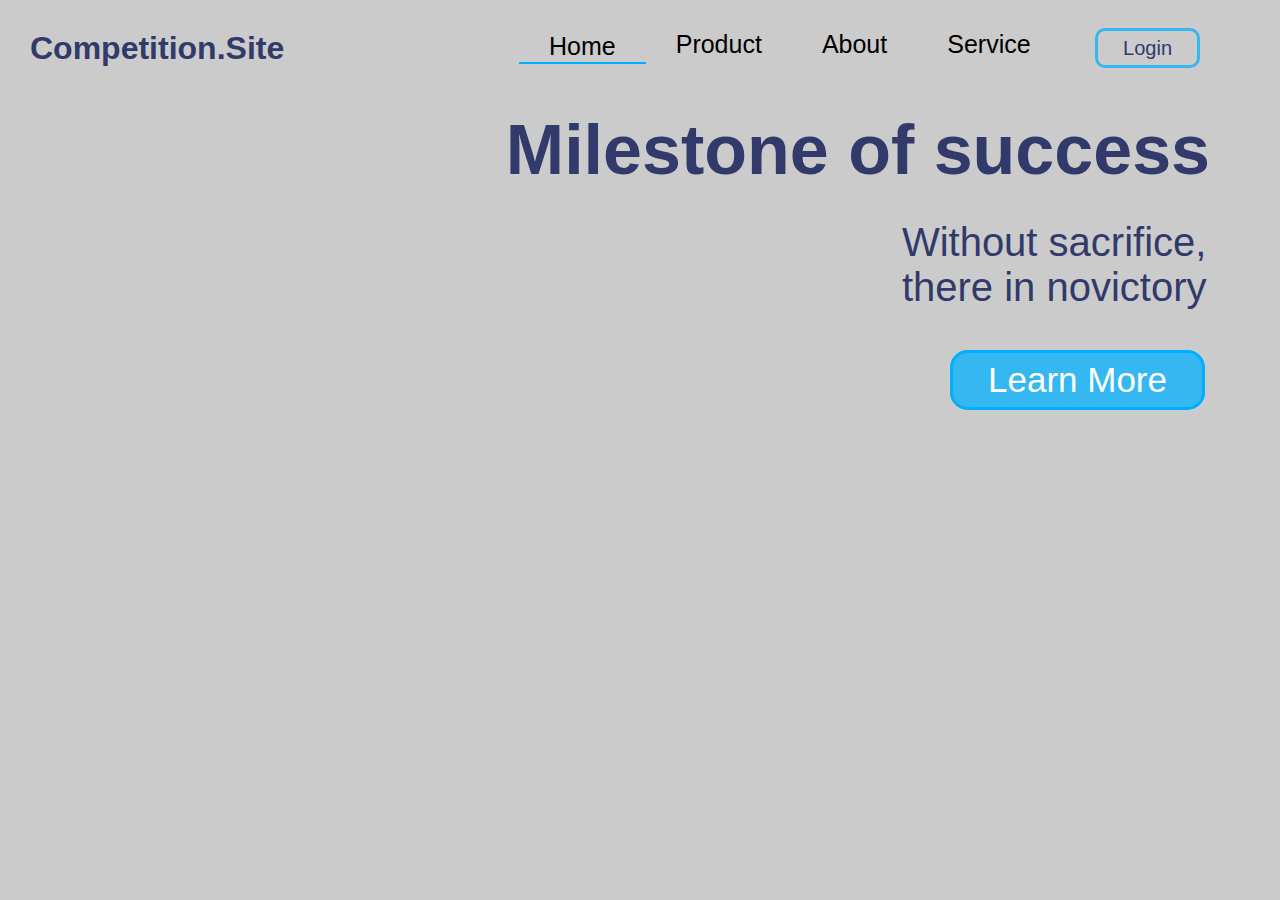
<file: w2ty/index.html>
<!DOCTYPE html>
<html>
	<head>
		<meta charset="utf-8">
		<meta name="viewport" content="width=device-width, initial-scale=1">
		<link rel="stylesheet" href="css/style.css">
		<title>Competition</title>
	</head>
	<body>

	<!-- ==================== Start Navbar =================== -->

		<div class="navbar">
			<div class="nav_left">
			<h1 class="head_tittle">
				Competition.Site
			</h1>
		</div>
		<div class="nav_right">
			<ul>
				<li class="main">
					<a href="#">Home</a>
				</li>
				<li>
					<a href="#">Product</a>
				</li>
				<li>
					<a href="#">About</a>
				</li>
				<li>
					<a href="#">Service</a>
				</li>
			</ul>

			<a class="login" href="data/login.html" role="button">Login</a>
		</div>
		</div>

	<!-- ==================== End Navbar =================== -->

	<!-- ==================== Start Header =================== -->

		<h1 class="heder_title">
				Milestone of success
			</h1>
		<div class="heder">

			<p class="topic">
				Without sacrifice,<br>
				there in novictory
			</p> 

			<input class="Learn_More" type="submit"  value="Learn More">		


		</div>
	<!-- ==================== End Header =================== -->

	<script src="js/camp.js"></script>
	<script src="js/test.js"></script>

	</body>
</html>
</file>
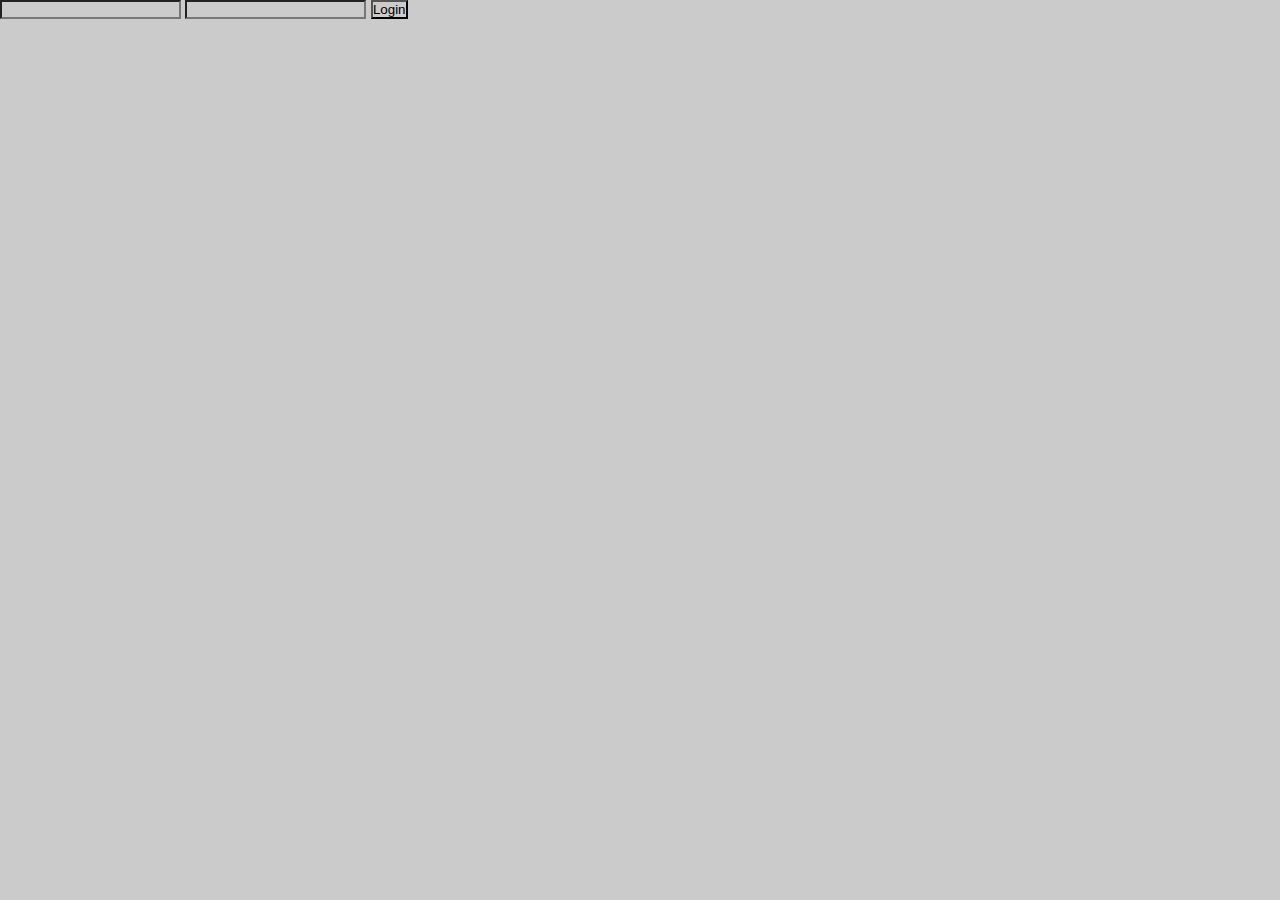
<file: w2ty/data/login.html>
<!DOCTYPE html>
<html>
	<head>
		<meta charset="utf-8" />
		<meta name="viewport" content="width=device-width, initial-scale=1" />
		<link rel="stylesheet" href="../css/style.css">
		<title>Competition</title>
	</head>
	<body>
		<form>
			<input type="email" name="email" />
			<input type="password" name="password" />
			<input type="submit" name="submit" value="Login" />
		</form>

	</body>
</html>
</file>
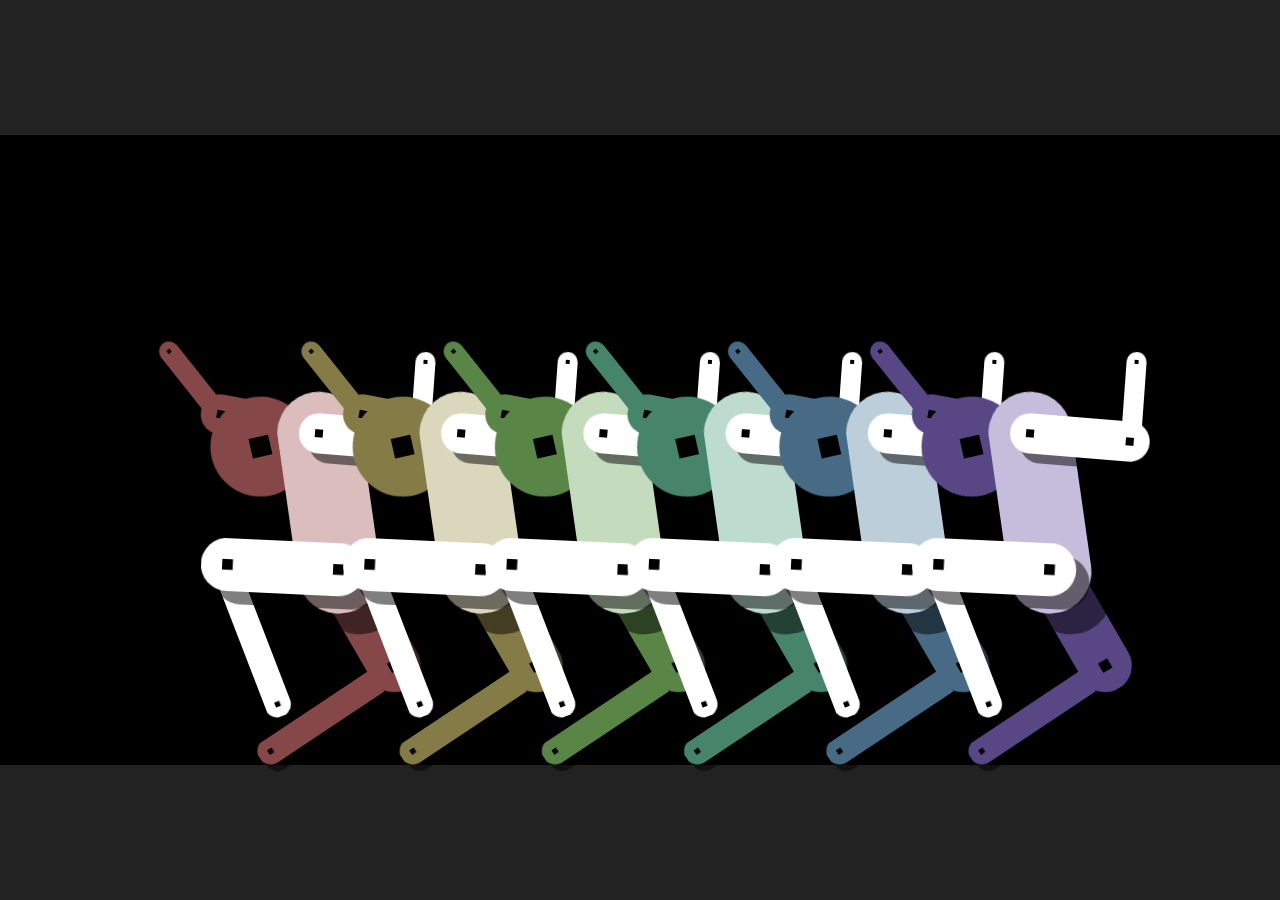
<file: w2ty/new canvas/canvas.html>
<!DOCTYPE html>
<html>
    <head>
        <meta charset="utf-8">
        <meta name="viewport" content="width=device-width, initial-scale=1">
        <title>EL Power</title>
        <link rel="stylesheet" type="text/css" href="style/style.css">
    </head>
    <body>

        <canvas></canvas><!-- 
o
 \_/\o
( Oo)                    \|/
(_=-)  .===O-  ~~Z~A~P~~ -O-
/   \_/U'                /|\
||  |_/
\\  |
{K ||
 | PP
 | ||
 (__\\


-->
        <script src="js/camp.js"></script>

    </body>
</html>
</file>
<file: w2ty/css/style.css>
* {
	margin: 0;
	padding: 0;
	background: #cbcbcb;
	font-family: sans-serif;
}
.navbar {
	height: 110px;
}
.nav_left {
	float: left;
    margin: 30px;
    color: #313a6a;
}
.nav_right {
	float: right;
}
.nav_right ul {
	display: inline-flex;
    list-style: none;
    margin: 30px;
}
.nav_right ul a {
	text-decoration: none;
    font-size: 25px;
    margin: 30px;
    color: #000;
}
.nav_right ul li:hover{
	border-bottom: solid 2px #00b0ff;
    font-size: 28px;
}
.main {
    border-bottom: solid 2px #00b0ff;
    font-size: 28px;
}
.login {
	color: #313a6a;
    font-size: 20px;
    border: 3px solid #35b7f2;
    text-decoration: none;
    border-radius: 0.5em;
    margin-right: 80px;
    padding: 6px 25px;
}
.login:hover{
	color: #fff;
    transition: .5s ease;
    /* font-size: 0.5em; */
    /* box-shadow: 0 0 13px 0px black; */
    background: #00b0ff;
    border: 3px solid #35b7f2;
}
.Learn_More {
	background: #00b0ffbd;
    color: #fff;
    font-size: 35px;
    height: 60px;
    width: 255px;
    margin-right: 75px;
    border: solid 3px #00b0ff;
    border-radius: 0.5em;
    margin-top: 40px;
    float: right;
}
.Learn_More:hover{
    background: #cbcbcb;
    color: #35b7f2;
}
.heder {
	float: right;
    width: 511px;
}
.heder_title {
	float: right;
    margin-right: 70px;
    margin-bottom: 30px;
    color: #313a6a;
    font-size: 70px;
}
.topic {
	width: 74%;
    float: right;
    font-size: 40px;
    color: #313a6a;
}
</file>
<file: w2ty/new canvas/style/style.css>
* {
	position: fixed;
	margin: 0;
	padding: 0;
	width: 100%;
	height: 100%;
	overflow: hidden;
}

canvas {
	position: absolute;
	width: 100%;
	height: 100%;
	background:#000;
	cursor: pointer;
}
</file>
